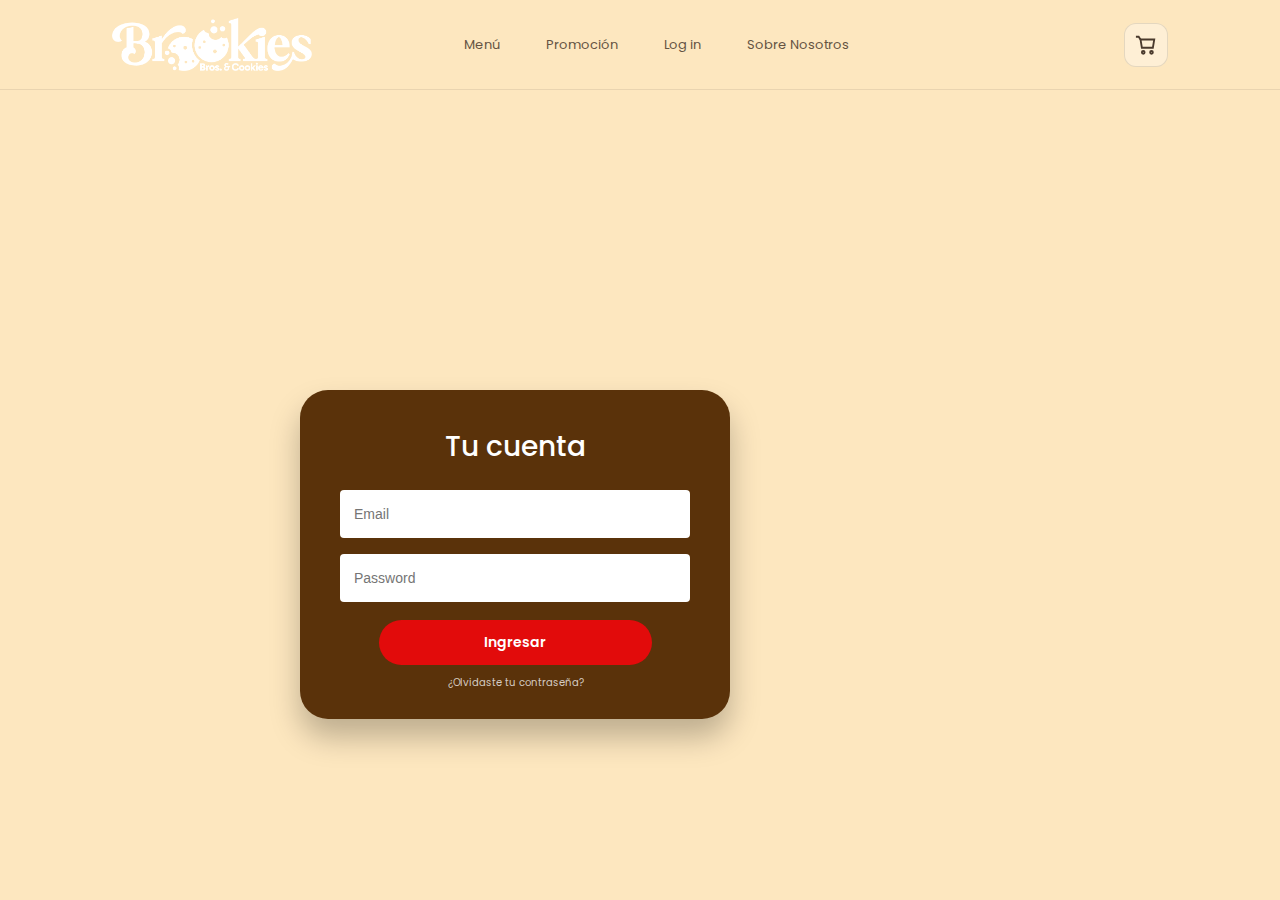
<file: login.html>
<!doctype html>
<html lang="es">
<head>
  <meta charset="utf-8">
  <meta name="viewport" content="width=device-width, initial-scale=1">
  <title>Brookies | Login</title>

  <!-- Google Font -->
  <link href="https://fonts.googleapis.com/css2?family=Poppins:wght@300;400;600;700&display=swap" rel="stylesheet">

  <!-- CSS -->
  
 <link rel="stylesheet" href="css/login.css">
</head>

<body>

  <!-- NAVBAR -->
  <header class="nav">
    <div class="nav__inner">
      <div class="brand">
        <a href="index.html">
          <img src="img/logo blanco.png" alt="Brookies" style="width:200px;">
        </a>
      </div>

      <nav class="menu">
        <a href="tienda.html">Menú</a>
        <a href="promo.html">Promoción</a>
        <a href="login.html">Log in</a>
        <a href="sobre-nosotros.html">Sobre Nosotros</a>
      </nav>

      <a href="carrito.html" class="cart" title="Carrito">
        <svg viewBox="0 0 24 24" fill="none" stroke="currentColor" stroke-width="2">
          <path d="M6 6h15l-1.5 9h-12z"></path>
          <path d="M6 6l-2-3H1"></path>
          <circle cx="9" cy="20" r="1.5"></circle>
          <circle cx="18" cy="20" r="1.5"></circle>
        </svg>
      </a>
    </div>
  </header>
  

  <!-- LOGIN -->
  <main class="login-page">
    <section class="login-card">
      <h1>Tu cuenta</h1>

      <div class="field">
        <input type="email" placeholder="Email" autocomplete="email">
      </div>

      <div class="field">
        <input type="password" placeholder="Password" autocomplete="current-password">
      </div>
      <a href="index.html" class="btn">Ingresar</a>
      <a class="forgot" href="#">¿Olvidaste tu contraseña?</a>
    </section>
  </main>

</body>
</html>
</file>
<file: css/login.css>
:root{
  --bg:#fde7bf;
  --text:#4a3a2d;
  --muted:#bda98e;
  --brown:#5a320a;
  --red:#e20b0b;
  --max:1100px;
}

*{ box-sizing:border-box; }

body{
  margin:0;
  font-family:Poppins,system-ui,-apple-system,Segoe UI,Roboto,Arial,sans-serif;
  background:var(--bg);
  color:var(--text);
}

/* NAV */
.nav{
  position: sticky;
  top: 0;
  z-index: 999;
  background:var(--bg);
  border-bottom:1px solid rgba(0,0,0,.08);
}

.nav__inner{
  max-width:var(--max);
  margin:0 auto;
  padding:18px 22px;
  display:flex;
  align-items:center;
  gap:18px;
}

.brand a{
  display:flex;
  align-items:center;
  text-decoration:none;
}

.menu{
  margin:0 auto;
  display:flex;
  gap:26px;
  font-size:13px;
}
.menu a{
  text-decoration:none;
  color:var(--text);
  opacity:.85;
  padding:8px 10px;
  border-radius:10px;
  transition:.2s ease;
}
.menu a:hover{
  opacity:1;
  background: rgba(0,0,0,.06);
}

.cart{
  margin-left:auto;
  display:flex;
  align-items:center;
  justify-content:center;
  width:44px;height:44px;
  border-radius:12px;
  cursor:pointer;
  color:var(--text);
  background: rgba(255,255,255,.35);
  border: 1px solid rgba(0,0,0,.10);
  transition:.2s ease;
}
.cart:hover{ transform: translateY(-1px); }
.cart svg{ width:22px; height:22px; }



/* LOGIN CARD: ya no absoluta */
.login-card{
  position: static;
  width: 430px;
  padding: 36px 40px 28px;
  border-radius: 28px;
  background: var(--brown);
  box-shadow: 0 18px 30px rgba(0,0,0,.25);
  color: #fff;
  margin: 300px; /* separa del borde derecho */
  margin-right: 00px;
}




.login-card h1{
  margin:0 0 22px;
  text-align:center;
  font-size:28px;
  font-weight:500;
}

.field{ width:100%; margin:0 0 16px; }

.field input{
  width:100%;
  padding:16px 14px;
  border-radius:4px;
  border:none;
  outline:none;
  font-size:14px;
  background:#fff;
}

.btn{
  width:78%;
  margin:16px auto 8px;
  display:block;
  border:none;
  padding:12px 16px;
  border-radius:999px;
  background:var(--red);
  color:#fff;
  font-weight:600;
  cursor:pointer;
  font-size:14px;
}
.btn:hover{ filter:brightness(.95); }

.forgot{
  text-align:center;
  font-size:10px;
  color:rgba(255,255,255,.75);
  margin-top:6px;
  text-decoration:none;
  display:block;
}
.forgot:hover{ color:#fff; }

/* Responsive */
@media (max-width: 980px){
  .menu{ display:none; }
  .hero{ height:auto; min-height:520px; padding:40px 18px; }
  .login-card{
    position:static;
    margin:40px auto;
    width:min(460px, 92vw);
    right:auto; top:auto;
  }
}

@media (max-width: 980px){
  .hero{ justify-content: center; }
  .login-card{ margin-right: 0; width: min(460px, 92vw); }
}

html, body{
  height: 100%;
}

.hero{
  min-height: 100vh;              /* que llene toda la pantalla */
  background:
    linear-gradient(90deg, rgba(0,0,0,.18), rgba(0,0,0,.05) 55%, rgba(0,0,0,.18)),
    url("../img/hero.jpg") center/cover no-repeat;
  display:flex;
  justify-content:flex-end;
  align-items:center;
  padding: 40px 18px;
}

.login-card{
  position: static;
  width: 430px;
  margin-right: 80px;
}


.btn{
  display: block;            /* necesario para centrar */
  width: 78%;
  margin: 18px auto 10px;    /* centra horizontal */
  padding: 12px 16px;

  background: #e20b0b;       /* 🔴 rojo */
  color: #ffffff;            /* ⚪ blanco */

  border: none;
  border-radius: 999px;
  font-size: 14px;
  font-weight: 600;
  text-align: center;
  cursor: pointer;
  text-decoration: none;     /* por si es <a> */
}
</file>
